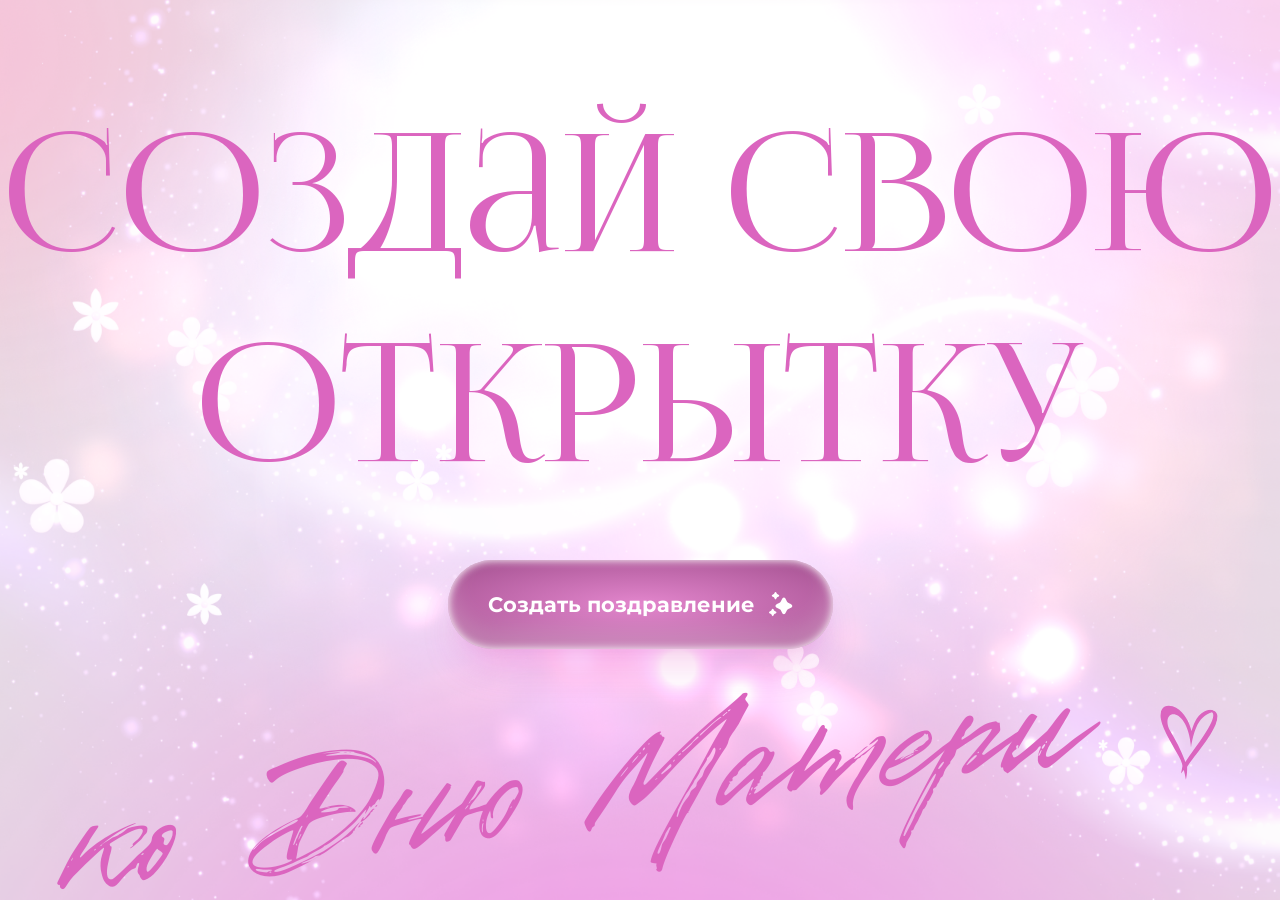
<file: index.html>
<!doctype html>
<html lang="en">

<head>
  <meta charset="UTF-8" />
  <link rel="icon" type="image/png" sizes="32x32" href="./favicon-32x32.png">
  <link rel="icon" type="image/png" sizes="16x16" href="./favicon-16x16.png">
  <link rel="icon" type="image/x-icon" href="./favicon.ico">

  <link rel="apple-touch-icon" sizes="180x180" href="./apple-touch-icon.png">

  <link rel="icon" type="image/png" sizes="192x192" href="./android-chrome-192x192.png">
  <link rel="icon" type="image/png" sizes="512x512" href="./android-chrome-512x512.png">

  <link rel="manifest" href="./site.webmanifest">
  <title>Создай свою открытку</title>

  <meta charset="UTF-8">
  <meta name="viewport" content="width=device-width, initial-scale=1.0">
  <script type="module" crossorigin src="./assets/main-SABxHoqV.js"></script>
  <link rel="modulepreload" crossorigin href="./assets/CreatePostcard-BvfwSM4Q.js">
  <link rel="stylesheet" crossorigin href="./assets/CreatePostcard-ByPLT-1n.css">
  <link rel="stylesheet" crossorigin href="./assets/main-BtDnyLsX.css">
</head>

<body>
  <div id="app"></div>
</body>

</html>
</file>
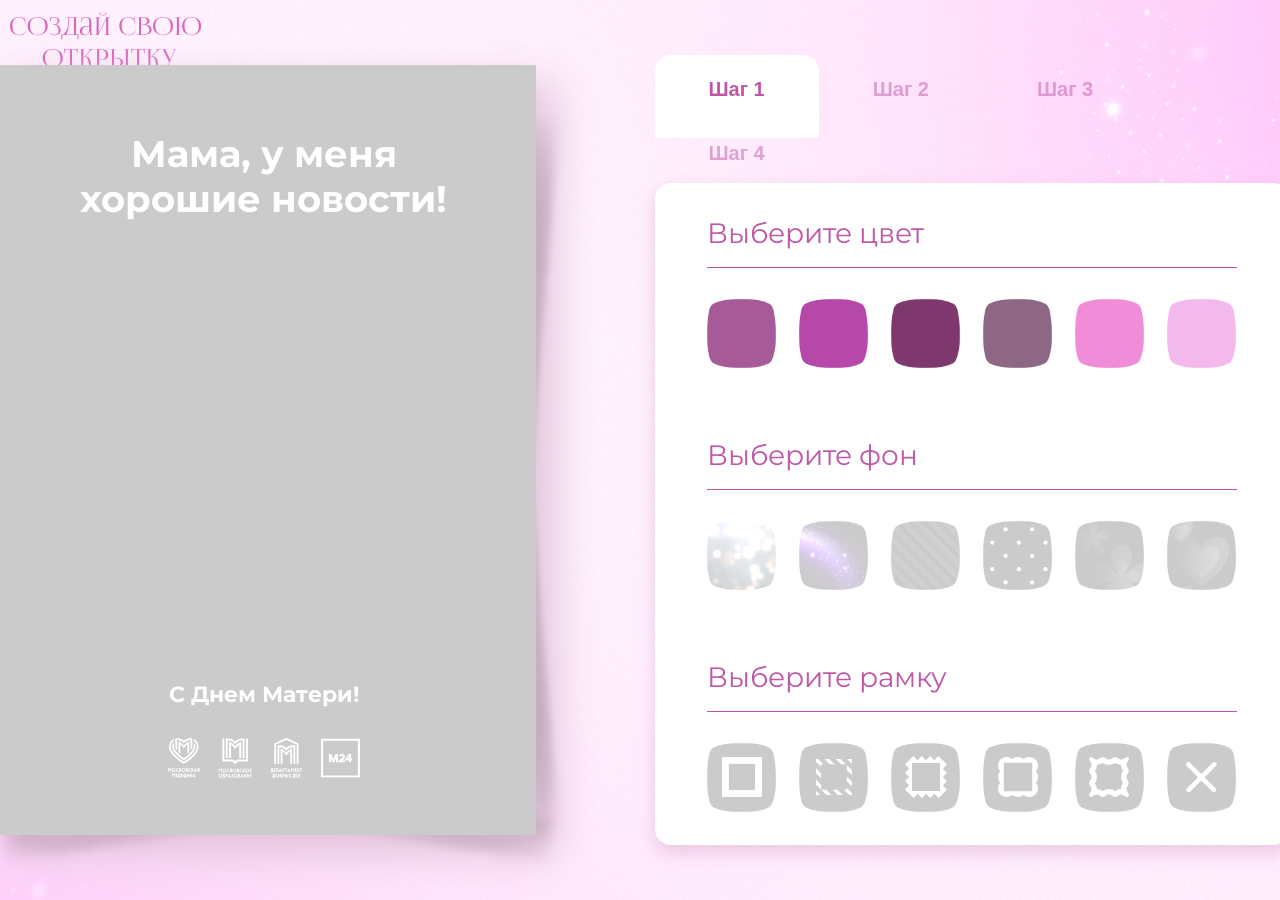
<file: postcard.html>
<!doctype html>
<html lang="en">

<head>
  <meta charset="UTF-8" />
  <link rel="icon" type="image/png" sizes="32x32" href="./favicon-32x32.png">
  <link rel="icon" type="image/png" sizes="16x16" href="./favicon-16x16.png">
  <link rel="icon" type="image/x-icon" href="./favicon.ico">
  
  <link rel="apple-touch-icon" sizes="180x180" href="./apple-touch-icon.png">
  
  <link rel="icon" type="image/png" sizes="192x192" href="./android-chrome-192x192.png">
  <link rel="icon" type="image/png" sizes="512x512" href="./android-chrome-512x512.png">
  
  <!-- Web App Manifest (опционально) -->
  <link rel="manifest" href="./site.webmanifest">
  <title>Создай свою открытку</title>

  <meta charset="UTF-8">
  <meta name="viewport" content="width=device-width, initial-scale=1.0">
  <script type="module" crossorigin src="./assets/postcard-ClEuC1Lm.js"></script>
  <link rel="modulepreload" crossorigin href="./assets/CreatePostcard-BvfwSM4Q.js">
  <link rel="stylesheet" crossorigin href="./assets/CreatePostcard-ByPLT-1n.css">
</head>

<body>
  <div id="app"></div>
</body>

</html>
</file>
<file: assets/CreatePostcard-ByPLT-1n.css>
@charset "UTF-8";html{overflow:hidden}body,*{-webkit-font-smoothing:antialiased;-moz-osx-font-smoothing:grayscale;font-display:swap}@font-face{font-family:Kudry;src:url(../fonts/kudry_weird-headline.woff2) format("woff2"),url(../fonts/kudry_weird-headline.woff) format("woff");font-weight:400;font-style:normal}@font-face{font-family:Lighthaus;src:url(../fonts/lighthaus.ttf) format("truetype"),url(../fonts/lighthaus.woff) format("woff"),url(../fonts/lighthaus.woff2) format("woff2");font-weight:400;font-style:normal}@font-face{font-family:Disruptors Script;src:url(../fonts/Disruptors_Script.otf) format("opentype"),url(../fonts/Disruptors_Script.woff) format("woff"),url(../fonts/Disruptors_Script.woff2) format("woff2");font-weight:400;font-style:normal}@font-face{font-family:Cera Round Pro;src:url(../fonts/CeraRoundProDEMO-Bold.otf) format("opentype"),url(../fonts/CeraRoundProDEMO-Bold.woff) format("woff"),url(../fonts/CeraRoundProDEMO-Bold.woff2) format("woff2");font-weight:700;font-style:normal}@font-face{font-family:Montserrat;src:url(../fonts/Montserrat/Montserrat-Light.ttf) format("truetype");font-weight:300;font-style:normal;font-display:swap}@font-face{font-family:Montserrat;src:url(../fonts/Montserrat/Montserrat-Regular.ttf) format("truetype");font-weight:400;font-style:normal;font-display:swap}@font-face{font-family:Montserrat;src:url(../fonts/Montserrat/Montserrat-Bold.ttf) format("truetype");font-weight:700;font-style:normal;font-display:swap}*{box-sizing:content-box;outline:none}body{background:#fdebf8;font-family:Montserrat,sans-serif;font-weight:400;margin:0;overflow:hidden}.container-wrap{background:url(../common/background2.png);background-repeat:no-repeat;width:100%;height:var(--app-height);background-size:cover;overflow:auto;background-position:right}.container{display:flex;align-items:center;justify-content:center;gap:119px;height:100%;overflow:hidden;min-height:fit-content}@media(max-width:768px){.container{padding-top:40px}}.container .badge{position:absolute;top:80px;left:120px}@media(max-width:1900px){.container .badge{top:10px;left:10px}}@media(max-width:768px){.container .badge img{width:94px}.container .badge{top:0;left:0;right:0;position:relative;margin-inline:auto}}.postacrd-wrap{position:relative}.postacrd-wrap:after{background:url(../common/shadow-right.png);background-repeat:no-repeat;content:" ";display:block;height:calc(100% + 82px);width:130px;mix-blend-mode:Multiply;position:absolute;z-index:1;background-size:contain;right:-77px;top:-13px}@media(max-width:768px){.postacrd-wrap:after{height:calc(100% + 30px);width:60px;top:-5px;right:-37px}}.postacrd-wrap:before{background:url(../common/shadow-bottom.png);background-repeat:no-repeat;content:" ";display:block;width:calc(100% + 109px);height:190px;mix-blend-mode:Multiply;position:absolute;z-index:1;background-size:contain;right:-68px;bottom:-104px}@media(max-width:768px){.postacrd-wrap:before{width:calc(100% + 45px);height:88px;right:-25px;bottom:-52px}}.postcard{box-shadow:18.9px 18.32px 41.67px #e1c2da;width:544px;height:770px;opacity:1;display:flex;flex-direction:column;text-align:center;z-index:2}.postcard .background{display:flex;flex-direction:column;width:100%;height:100%;position:absolute;background-size:contain}@media(max-width:768px){.postcard{width:282px;height:398px;margin-top:0}}.postcard .postcard-header{font-size:37px;text-align:center;margin:66px 20px 20px}@media(max-width:768px){.postcard .postcard-header{font-size:17.5px!important;line-height:100%!important;margin:28px}.postcard .postcard-header.Disruptors{font-size:36.5px!important;line-height:23px!important}}.postcard .postcard-phrase{font-weight:300;font-size:21.16px;line-height:100%;text-align:center;margin-inline:100px;margin-bottom:10px;line-height:26px}@media(max-width:768px){.postcard .postcard-phrase{margin-inline:30px;font-size:10px;line-height:12px}}.postcard .sub-text{margin-top:auto;font-weight:700;font-size:22px;line-height:100%;color:#fff;margin-bottom:32px;position:"relative";z-index:2}@media(max-width:768px){.postcard .sub-text{font-size:10px;margin-bottom:13px;line-height:100%}}.postcard .icons{margin-bottom:52px;height:auto}@media(max-width:768px){.postcard .icons{width:91px;margin-bottom:20px}}.tabs{z-index:2}@media(max-width:768px){.tabs{display:flex;justify-content:center}}.tabs .tab-btn{background:transparent;border:none;cursor:pointer;padding:23px 54px 37px;font-size:20px;font-weight:700;border-top-right-radius:16px;border-top-left-radius:16px;color:#bf56a680;margin-bottom:-19px;z-index:2}.tabs .tab-btn:hover{color:#bf56a6}.tabs .tab-btn.active{background:#fff;color:#bf56a6}@media(max-width:768px){.tabs .tab-btn{font-size:12px;padding:15px 24px 24px;margin-bottom:-9px;border-top-right-radius:10px;border-top-left-radius:10px}}.step-one-section{display:flex;gap:70px;flex-direction:column}.step-two-desktop{display:flex;gap:55px;flex-direction:column}h3{color:#bf56a6;font-size:28px;font-weight:400;border-bottom:1px solid #BF56A6;margin:0;padding-bottom:17px}@media(max-width:768px){h3{font-size:16px}}.step-one-block{display:flex;gap:45px;flex-direction:column}@media(max-width:768px){.step-one-block{gap:25px}}.step-three-block{display:flex;gap:45px;flex-direction:column}@media(max-width:768px){.step-three-block{gap:25px}}.step-three-desktop{display:flex;gap:70px;flex-direction:column}@media(max-width:768px){.step-three-desktop{gap:25px}}.palette{display:flex;gap:22px;justify-content:center}.palette .background4>div{background-size:160px!important;background-position:-4px -4px}.palette button{width:70px;height:70px;border-radius:16px;border:none;cursor:pointer;outline:none;transition:.14s;display:flex;align-items:center;justify-content:center;padding:0;background:none;position:relative}.palette button:after{content:" ";background-image:url(../common/select.png);width:83px;height:83px;position:absolute;background-size:contain}.palette button.active:after,.palette button:hover:after{content:" ";background-image:url(../common/select-active.png);width:115px;height:115px;position:absolute;left:-22px;top:-15px;background-size:contain}.palette button.select-white:after{content:" ";background-image:url(../common/select-white.png);width:69px;height:69px;position:absolute;background-position:center;background-repeat:no-repeat;background-size:contain}.palette button.select-white.active:after,.palette button.select-white:hover:after{content:" ";background-image:url(../common/select-white-active.png);width:115px;height:115px;position:absolute;left:-22px;top:-15px;background-size:contain}.step-two-block{display:flex;flex-direction:column;gap:30px}.bg-btn,.frame-btn{background:#f4eefb;border-radius:8px}.fonts{display:flex;gap:12px;margin-bottom:16px}.fonts button{padding:7px 14px;border-radius:7px;border:1.5px solid #ecc2ef;background:#f9f2fb;cursor:pointer;font-size:1rem}.fonts button.active{border-color:#b83e8f;background:#efd2fa}.elements{display:flex;flex-wrap:wrap;justify-content:center;gap:12px}@media(max-width:650px){.elements{gap:5px}}.elements button{border:none;padding:0;background:#fff;cursor:pointer;display:flex;align-items:center;justify-content:center;max-width:158px;position:relative}@media(max-width:650px){.elements button{width:60px}}.elements button img{width:100%;z-index:2}.elements button:before{content:"";position:absolute;inset:0;background:url(../common/shadow-element.png) no-repeat center center;background-size:cover;z-index:1;opacity:0;transition:opacity .3s ease;pointer-events:none;border-radius:inherit}.elements button:hover:before{opacity:1}.elements button.active:before{opacity:1}.element-image{margin-top:auto;margin-bottom:7px;z-index:100;max-height:322px;width:max-content;height:100%;width:100%;background-size:contain;background-position:center;padding-inline:20px;box-sizing:border-box;background-repeat:no-repeat}@media(max-width:768px){.element-image{max-height:158px}}.stub{padding:38px 0;text-align:center;color:#b1a;font-size:1.12rem}.radio{margin-right:15px}select{padding:5px 14px;border-radius:8px;border:1.5px solid #ecc4e9;background:#f9f2fb;min-width:210px;font-size:1rem;margin-bottom:10px}.tab-content-wrapper{position:relative;display:flex;flex-direction:column}.tab-content{box-shadow:0 7.93px 16.58px #d8a8cd87;padding:33px 52px;background:#fff;border-radius:16px}@media(max-width:768px){.tab-content{border-radius:8px 8px 0 0/8px 8px 0px 0px;padding:26px 52px;min-height:192px}}.carousel-nav__arrow{width:44px;height:44px;border:none;cursor:pointer;background:transparent;display:flex;align-items:center;justify-content:center;transition:.2s;padding:0;flex-shrink:0}.carousel-nav__arrow svg{transition:.2s}.carousel-nav__arrow--next{position:absolute;right:6px;top:calc(60% - 22px)}.carousel-nav__arrow--prev{position:absolute;left:8px;top:calc(60% - 22px)}.settings{display:flex;flex-direction:column-reverse;width:100%;max-width:774px}.step-one-desktop{gap:70px;display:flex;flex-direction:column}@media(max-width:650px){.container{flex-direction:column;gap:12px;height:auto;min-height:100vh}.postcard{width:257px;max-width:257px;height:auto;aspect-ratio:544/770;height:364px}.settings{width:100%;display:flex;margin-top:auto}.tab-content-wrapper{display:flex;flex-direction:column}.carousel-nav{display:flex}.step-section{gap:0;flex-direction:column}.step-one-desktop{display:none}.step-one-mobile{display:block}}@media(min-width:651px){.step-one-mobile,.carousel-nav{display:none}}@media(min-width:651px){.step-two-mobile,.step-four-mobile,.step-three-mobile{display:none}}@media(max-width:650px){.step-three-desktop{display:none}.step-three-mobile{display:block}}.step-four-block{display:flex;flex-direction:column;gap:60px}@media(max-width:650px){.step-four-block{gap:29px}}.CustomSvgShape{cursor:pointer}.CustomSvgShape:hover{opacity:.8}.CustomSvgShape-active{margin-top:-10px;margin-left:-10px;margin-right:-10px}.share{gap:8px;display:flex;align-items:center;justify-content:center;padding:11px 15px;background:#ffd9f880;transition:background-color .3s ease;color:#bf56a680;border-radius:114px}.share.share--active{background-color:#a65a98;box-shadow:0 7.89px 15.79px #99529173;color:#fff}.share.share--active:hover{background-color:#a65a98}.share.share--active path{stroke:#fff}.share{cursor:pointer}.share:hover{background:#ffd9f8cc}.share-list{display:flex;gap:17px;justify-content:center}.step-four-desktop{display:flex;gap:70px;flex-direction:column}@media(max-width:650px){.step-two-desktop,.step-four-desktop{display:none}.step-two-mobile,.step-four-mobile{display:block}.step-two-block{margin-bottom:0}.fonts{display:flex;flex-direction:column;gap:10px}.fonts button{width:100%;padding:10px}.palette--mobile{display:flex;flex-wrap:wrap;gap:16px;max-width:200px;margin-left:auto;margin-right:auto;justify-content:center}.palette--mobile button{width:54px;height:54px}.palette--mobile button:after{content:" ";background-image:url(../common/select-mobile.png);width:60px;height:60px;position:absolute;background-repeat:no-repeat}.palette--mobile button.active:after,.palette--mobile button:hover:after{content:" ";background-image:url(../common/select-mobile-active.png);width:90px;height:90px;position:absolute;left:-18px;top:-12px;background-position:center;background-size:cover}.palette--mobile button.select-white:after{content:" ";background-image:url(../common/select-white.png);width:51px;height:51px;position:absolute;background-position:center;background-repeat:no-repeat}.palette--mobile button.select-white.active:after,.palette--mobile button.select-white:hover:after{content:" ";background-image:url(../common/select-white-active.png);width:85px;height:85px;position:absolute;left:-16px;top:-10px}.palette--mobile .background4>div{background-size:125px!important;background-position:-5px -4px}}.palette-element-style img{width:auto;height:auto;max-width:80px;max-height:52px}@media(max-width:650px){.palette-element-style img{width:auto;height:auto;max-width:60px;max-height:39px}}.palette-icon-button{position:relative;transition:background-image .25s ease}.palette-icon-button{position:relative;background-size:contain;background-repeat:no-repeat;background-position:center;transition:background-image .25s ease}.palette-icon-button:hover,.palette-icon-button.active{background-image:url(./elements/preview-active.png);background-size:cover}.palette-icon-img{transition:opacity .25s ease;position:relative;z-index:1}.glow-button{font-family:Montserrat;font-weight:700;font-size:21.28px;line-height:100%;display:flex;align-items:center;justify-content:center;gap:14px;color:#fff;padding:32px 40px;border-radius:91.17px;border:none;outline:none;cursor:pointer;background:radial-gradient(61.54% 61.54% at 50% 50%,#e386cd,#aa5696);margin-left:auto;margin-right:auto;text-decoration:none}.glow-button.download-button{padding:28px 97px}@media(max-width:650px){.glow-button.download-button{padding:19px 43px;margin-bottom:20px}}.glow-button{box-shadow:0 6.03px 18.08px -12.06px #ffffff40 inset,0 -18.08px 24.11px #ffffff40 inset,0 0 9.04px #fff inset,0 27.13px 39.18px -12.06px #de24b136,0 6.03px 12.06px -6.03px #c066aa1f,0 1.51px 3.01px -6.03px #b560a114;transition:transform .3s ease,background .3s ease,box-shadow .4s ease}@media(max-width:768px){.glow-button{font-size:14px;padding:18px 19px}}.glow-button:hover{transform:translateY(-2px);background:radial-gradient(61.54% 61.54% at 50% 50%,#f19bd7,#c06faf);box-shadow:0 0 20px #e386cd99,0 0 35px #e386cd66,0 6px 15px #00000040,0 6.03px 18.08px -12.06px #ffffff40 inset,0 -18.08px 24.11px #ffffff40 inset,0 0 9.04px #fff inset,0 27.13px 39.18px -12.06px #de24b136,0 6.03px 12.06px -6.03px #c066aa1f,0 1.51px 3.01px -6.03px #b560a114}.glow-button:active{transform:translateY(0);box-shadow:0 0 15px #e386cd80,0 0 25px #e386cd4d,0 4px 10px #00000040,0 6.03px 18.08px -12.06px #ffffff40 inset,0 -18.08px 24.11px #ffffff40 inset,0 0 9.04px #fff inset,0 27.13px 39.18px -12.06px #de24b136,0 6.03px 12.06px -6.03px #c066aa1f,0 1.51px 3.01px -6.03px #b560a114}.radio-group{display:flex;gap:30px;align-items:center;flex-wrap:wrap;justify-content:center}@media(max-width:650px){.radio-group.fonts-group{gap:13px}}.radio-group.fonts-group .radio-button{min-width:105px;flex:1}@media(max-width:650px){.radio-group.fonts-group .radio-button{min-width:70px}}@media(max-width:650px){.radio-group.formats{gap:13px}}.radio-group.formats .radio-button{min-width:105px;flex:1}@media(max-width:650px){.radio-group.formats .radio-button{min-width:30px}}.radio-group .radio-button{height:40px;display:flex;justify-content:center;align-items:center;cursor:pointer;position:relative;padding:0 16px;border-radius:16px;background-color:#ffd9f880;transition:all .3s ease;width:100%;max-width:212px}.radio-group .radio-button .radio-input{position:absolute;opacity:0;cursor:pointer;width:0;height:0}.radio-group .radio-button .radio-label{color:#bf56a6;font-weight:500;font-size:14px;-webkit-user-select:none;user-select:none;transition:color .3s ease;font-family:Montserrat;font-weight:700;font-size:20px;line-height:1.2;text-align:center}.radio-group .radio-button:hover{background-color:#ffd9f8cc}.radio-group .radio-button.active{background-color:#a65a98;box-shadow:0 7.89px 15.79px #99529173}.radio-group .radio-button.active .radio-label{color:#fff}.message-slider{position:relative;width:auto;height:40px;border-radius:16px;background:#ffd9f880;display:flex;align-items:center;justify-content:flex-start;font-size:15px;font-weight:700;color:#bf56a6;padding-left:32px;padding-right:18px}.message-slider .arrow-button{position:absolute;background:none;border:none;cursor:pointer;padding:0;display:flex;align-items:center}.message-slider .arrow-button:focus{outline:none}.message-slider .arrow-left{left:12px}.message-slider .arrow-left svg{transform:scaleX(-1)}.message-slider .arrow-right{right:12px}.message-slider .message-select{-webkit-appearance:none;-moz-appearance:none;appearance:none;width:100%;font-weight:700;font-size:15px;color:#bf56a6;background:transparent;border:none;cursor:pointer;padding-right:24px;margin-bottom:0;padding-left:0}.message-slider .message-select::-ms-expand{display:none}.message-slider .messages-container-select{flex:1;display:flex;align-items:center;justify-content:space-between;cursor:pointer;-webkit-user-select:none;user-select:none;padding:0 12px;border-radius:16px;background:transparent;height:40px;box-sizing:border-box}.message-slider .messages-container-select .selected-message{white-space:nowrap;overflow:hidden;text-overflow:ellipsis;flex-grow:1;color:#bf56a6}.message-slider .messages-container-select svg{margin-left:8px;transition:transform .3s ease}.message-slider .message-options{position:absolute;top:48px;left:0;right:0;max-height:250px;overflow-y:auto;border-radius:12px;background:#ffd9f8f2;box-shadow:0 4px 12px #0000001a;z-index:10}.message-slider .message-options .message-option{padding:8px 12px;cursor:pointer;white-space:nowrap}.message-slider .message-options .message-option:hover,.message-slider .message-options .message-option.active{background-color:#bf56a6;color:#fff}@media(max-width:700px){.message-slider{padding-left:0;padding-right:0}.message-slider select{padding-left:10px!important;padding-right:10px!important}.message-slider select option{width:100%}.message-slider .arrow-button{display:flex;display:none}.message-slider .message-options{left:16px;right:16px;max-height:150px}}@media(max-width:650px){.message-slider-wrap{margin-top:32px}}
</file>
<file: assets/main-BtDnyLsX.css>
.main-page-wrap{background:url(./common/background.png);background-repeat:no-repeat;height:100vh;background-size:cover;background-position:bottom}.main-page-wrap .main-page{display:flex;flex-direction:column;width:100%;height:var(--app-height);overflow-x:hidden;overflow-y:auto}.main-page-wrap .main-page .main-page-line{opacity:.67;mix-blend-mode:Screen;position:absolute;width:100%;margin:auto;display:block;left:0;right:0;max-height:100%}@media(max-width:768px){.main-page-wrap .main-page .main-page-line{top:30%}}.main-page-wrap .main-page h1{font-size:163px;font-weight:400;font-family:Lighthaus;text-align:center;color:#db65bf;margin:0 0 50px;padding-top:10vh;position:relative}@media(max-width:1200px){.main-page-wrap .main-page h1{font-size:120px}}@media(max-width:768px)and (max-height:800px){.main-page-wrap .main-page h1{padding-top:20px}}@media(max-width:768px){.main-page-wrap .main-page h1{font-size:60px;padding-top:100px;margin-bottom:37px}}@media(max-height:710px){.main-page-wrap .main-page h1{padding-top:60px}}.main-page-wrap .main-page h2{margin:0;padding:0;transform:rotate(-7.05deg);font-family:Disruptors Script;font-weight:400;font-size:234px;text-align:center;max-width:max-content;width:100%;align-self:center}@media(max-width:1200px){.main-page-wrap .main-page h2{font-size:180px}}@media(max-width:768px){.main-page-wrap .main-page h2{padding-top:30px;margin-bottom:27px;line-height:61.2px;font-size:120px}}.main-page-wrap .main-page h2{color:#db65bf}.main-page-wrap .main-page .icons{margin:auto auto 100px;align-self:center}@media(max-width:768px){.main-page-wrap .main-page .icons{width:203px;margin-bottom:10px}}.main-page-wrap .main-page .glow-button{z-index:2}@keyframes sparkle{0%,to{opacity:1;transform:scale(1)}50%{opacity:.6;transform:scale(1.2)}}
</file>
